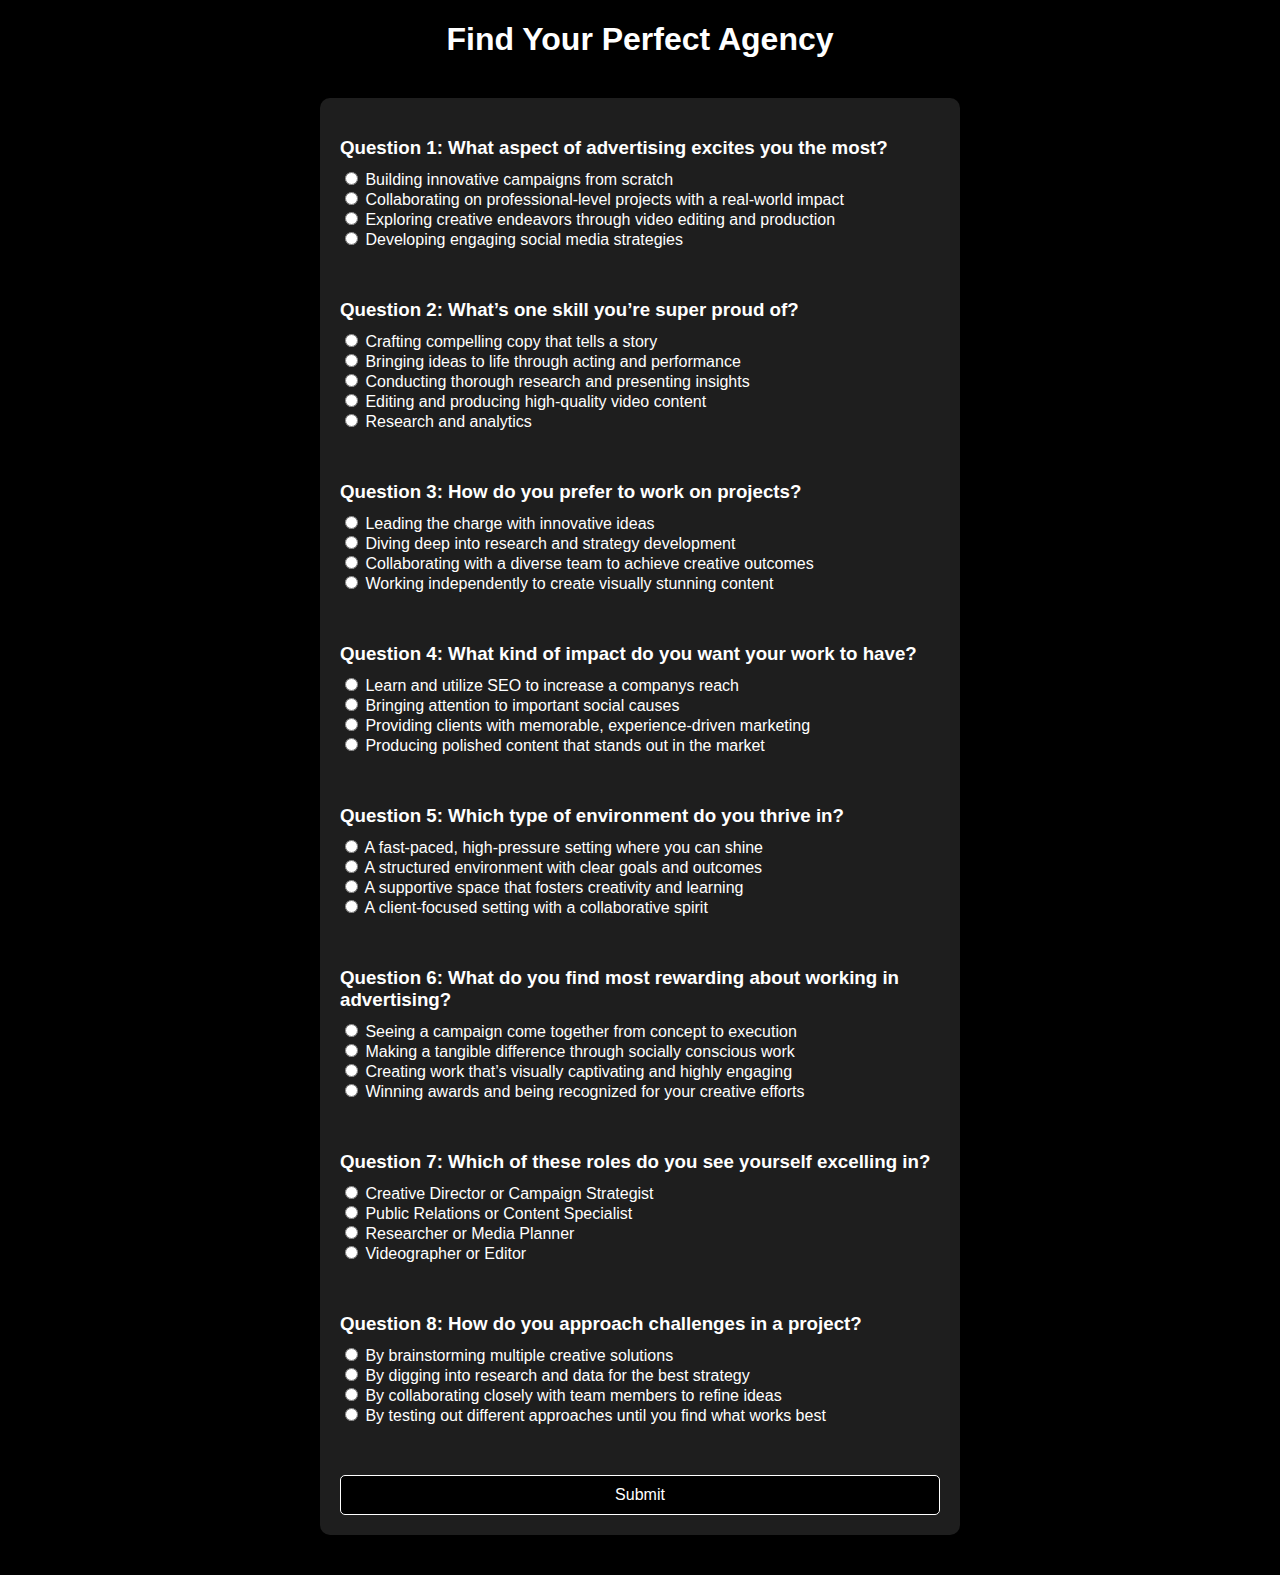
<file: index.html>
<!DOCTYPE html>
<html lang="en">
<head>
    <meta charset="UTF-8">
    <meta name="viewport" content="width=device-width, initial-scale=1.0">
    <title>Agency4U Builder</title>
    <style>
        body { 
            font-family: 'Raleway', sans-serif; 
            margin: 20px; 
            background-color: black; 
            color: white; 
        }
        form { 
            max-width: 600px; 
            margin: 40px auto; 
            padding: 20px;
            background-color: #1e1e1e;
            border-radius: 10px;
            text-align: center;
        }
        h1 { 
            text-align: center; 
            margin-bottom: 40px; 
        }
        .question { 
            margin-bottom: 50px;  /* Increased spacing */
            text-align: left; 
            font-family: 'Raleway', sans-serif; 
        }
        .question h3 { 
            margin-bottom: 10px; 
        }
        .error { 
            color: red; 
            margin-bottom: 10px; 
        }
        #results {
            margin-top: 40px;
            text-align: center;
        }
        button {
            display: block;
            width: 100%;
            padding: 10px;
            background-color: #000000;  /* Changed to black */
            border: 1px solid white;
            color: white;
            font-size: 1em;
            cursor: pointer;
            border-radius: 5px;
        }
        button:hover {
            background-color: #333333;  /* Slightly lighter black for hover effect */
        }
    </style>
</head>
<body>
    <h1>Find Your Perfect Agency</h1>
    <form id="agency-form">
        <div id="questions-container">
            <!-- Questions will be dynamically added here -->
        </div>
        <div id="error-message" class="error" style="display: none;">Please answer all the questions.</div>
        <button type="submit">Submit</button>
    </form>
    <div id="results"></div>

    <script>
        document.addEventListener('DOMContentLoaded', function() {
            const agencies = {
                "AdBuzz": "https://www.aafillinois.com/adbuzz",
                "NSAC": "https://www.aafillinois.com/nsac",
                "AdLab": "https://www.aafillinois.com/adlab",
                "Hyperlink": "https://www.aafillinois.com/hyperlink",
                "CTRL+V": "https://www.aafillinois.com/ctrlv",
                "Addys": "https://www.aafillinois.com/addys",
                "Build It": "https://www.aafillinois.com/buildit",
                "Mosiac": "https://www.aafillinois.com/mosaic",
                "DEI Agency": "https://www.aafillinois.com/dei",
                "Midnight Oil": "https://www.aafillinois.com/midnightoil",
                "OTH": "https://www.aafillinois.com/onthehouse",
                "RSVP": "https://www.aafillinois.com/rsvp"
            };

            const questions = [
            {
                question: "What aspect of advertising excites you the most?",
                options: [
                    { answer: "Building innovative campaigns from scratch", agency: "Build It" },
                    { answer: "Collaborating on professional-level projects with a real-world impact", agency: "NSAC" },
                    { answer: "Exploring creative endeavors through video editing and production", agency: "CTRL+V" },
                    { answer: "Developing engaging social media strategies", agency: "Hyperlink" }
                ]
            },
            {
                question: "What’s one skill you’re super proud of?",
                options: [
                    { answer: "Crafting compelling copy that tells a story", agency: "AdBuzz" },
                    { answer: "Bringing ideas to life through acting and performance", agency: "Addys" },
                    { answer: "Conducting thorough research and presenting insights", agency: "NSAC" },
                    { answer: "Editing and producing high-quality video content", agency: "CTRL+V" },
                    {answer : "Research and analytics", agency : "Mosiac"}
                ]
            },
            {
                question: "How do you prefer to work on projects?",
                options: [
                    { answer: "Leading the charge with innovative ideas", agency: "Build It" },
                    { answer: "Diving deep into research and strategy development", agency: "NSAC" },
                    { answer: "Collaborating with a diverse team to achieve creative outcomes", agency: "RSVP" },
                    { answer: "Working independently to create visually stunning content", agency: "AdLab" }
                ]
            },
            {
                question: "What kind of impact do you want your work to have?",
                options: [
                    { answer: "Learn and utilize SEO to increase a companys reach", agency: "Mosiac" },
                    { answer: "Bringing attention to important social causes", agency: "DEI Agency" },
                    { answer: "Providing clients with memorable, experience-driven marketing", agency: "RSVP" },
                    { answer: "Producing polished content that stands out in the market", agency: "AdBuzz" }
                ]
            },
            {
                question: "Which type of environment do you thrive in?",
                options: [
                    { answer: "A fast-paced, high-pressure setting where you can shine", agency: "Midnight Oil" },
                    { answer: "A structured environment with clear goals and outcomes", agency: "NSAC" },
                    { answer: "A supportive space that fosters creativity and learning", agency: "AdLab" },
                    { answer: "A client-focused setting with a collaborative spirit", agency: "Mosiac" }
                ]
            },
            {
                question: "What do you find most rewarding about working in advertising?",
                options: [
                    { answer: "Seeing a campaign come together from concept to execution", agency: "Build It" },
                    { answer: "Making a tangible difference through socially conscious work", agency: "DEI Agency" },
                    { answer: "Creating work that’s visually captivating and highly engaging", agency: "Hyperlink" },
                    { answer: "Winning awards and being recognized for your creative efforts", agency: "Addys" }
                ]
            },
            {
                question: "Which of these roles do you see yourself excelling in?",
                options: [
                    { answer: "Creative Director or Campaign Strategist", agency: "Build It" },
                    { answer: "Public Relations or Content Specialist", agency: "AdBuzz" },
                    { answer: "Researcher or Media Planner", agency: "NSAC" },
                    { answer: "Videographer or Editor", agency: "CTRL+V" }
                ]
            },
            {
                question: "How do you approach challenges in a project?",
                options: [
                    { answer: "By brainstorming multiple creative solutions", agency: "AdLab" },
                    { answer: "By digging into research and data for the best strategy", agency: "NSAC" },
                    { answer: "By collaborating closely with team members to refine ideas", agency: "RSVP" },
                    { answer: "By testing out different approaches until you find what works best", agency: "Build It" }
                ]
            }
        ];

            // Add questions to the form
            const questionsContainer = document.getElementById('questions-container');
            questions.forEach((q, index) => {
                const questionDiv = document.createElement('div');
                questionDiv.className = 'question';
                questionDiv.innerHTML = `<h3>Question ${index + 1}: ${q.question}</h3>`;
                q.options.forEach((option, optIndex) => {
                    questionDiv.innerHTML += `
                        <label>
                            <input type="radio" name="question${index}" value="${option.agency}" />
                            ${option.answer}
                        </label><br/>`;
                });
                questionsContainer.appendChild(questionDiv);
            });

            // Handle form submission
            document.getElementById('agency-form').addEventListener('submit', function (event) {
                event.preventDefault();

                let scores = {};
                let allAnswered = true;

                questions.forEach((q, index) => {
                    const selectedOption = document.querySelector(`input[name="question${index}"]:checked`);
                    if (selectedOption) {
                        const agency = selectedOption.value;
                        if (!scores[agency]) {
                            scores[agency] = 0;
                        }
                        scores[agency]++;
                    } else {
                        allAnswered = false;
                    }
                });

                if (!allAnswered) {
                    document.getElementById('error-message').style.display = 'block';
                    return;
                } else {
                    document.getElementById('error-message').style.display = 'none';
                }

                // Sort scores and get the top 3 agencies
                const sortedAgencies = Object.entries(scores).sort((a, b) => b[1] - a[1]).slice(0, 3);

                // Store results in local storage
                localStorage.setItem('agencyResults', JSON.stringify(sortedAgencies.map(([agency, score]) => ({
                    name: agency,
                    link: agencies[agency]
                }))));

                // Redirect to results page
                window.location.href = 'results.html';
            });
        });
    </script>
</body>
</html>
</file>
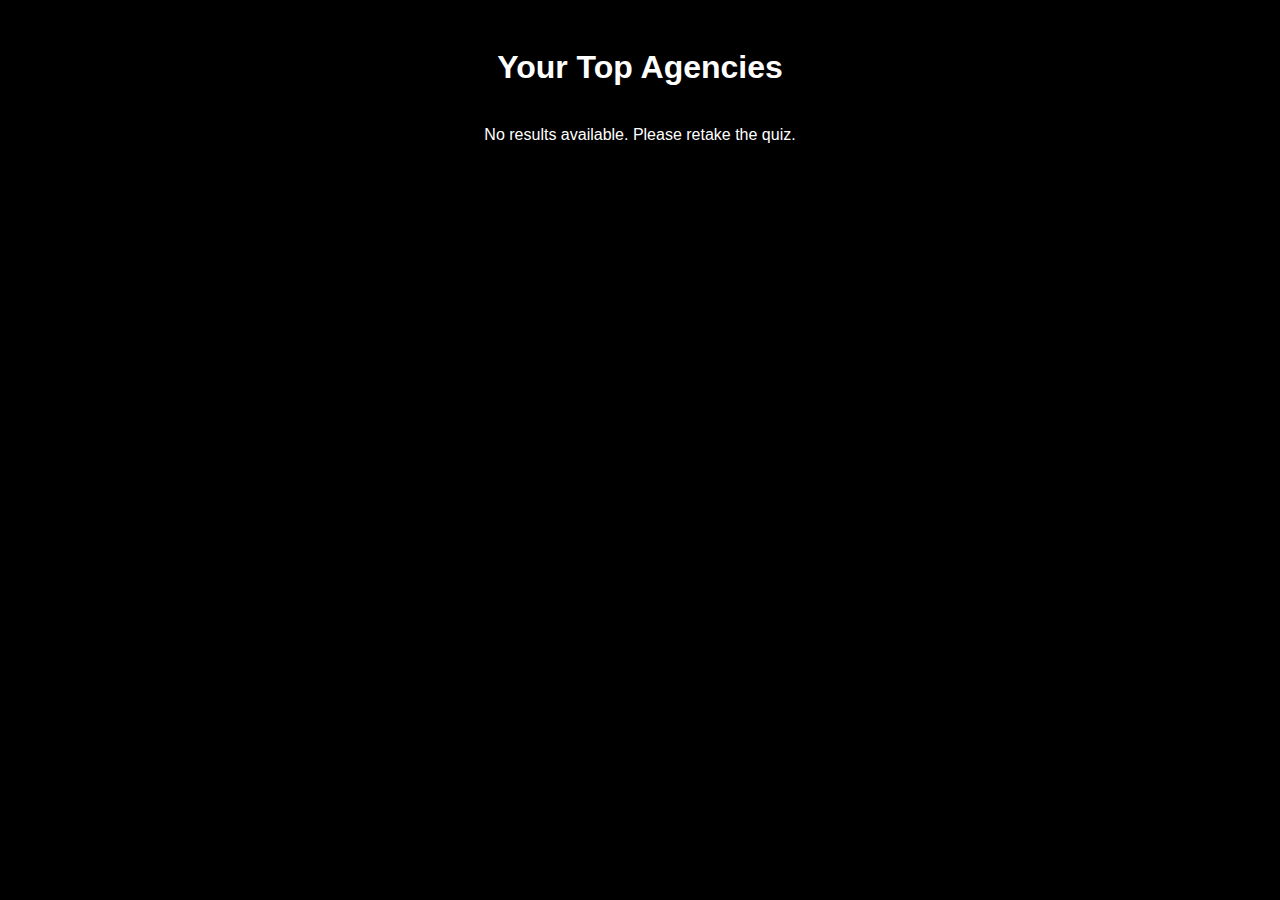
<file: results.html>
<!DOCTYPE html>
<html lang="en">
<head>
    <meta charset="UTF-8">
    <meta name="viewport" content="width=device-width, initial-scale=1.0">
    <title>Your Top Agencies</title>
    <style>
        body {
            font-family: 'Raleway', sans-serif;
            background-color: black;
            color: white;
            text-align: center;
            padding: 20px;
        }
        h1 {
            margin-bottom: 40px;
        }
        .agency {
            margin: 20px 0;
        }
        .agency a {
            color: white;
            text-decoration: none;
            font-weight: bold;
        }
        .agency a:hover {
            text-decoration: underline;
        }
    </style>
</head>
<body>
    <h1>Your Top Agencies</h1>
    <div id="agency-results">
        <!-- Top agencies will be displayed here -->
    </div>

    <script>
        document.addEventListener('DOMContentLoaded', function() {
            const agencyResults = JSON.parse(localStorage.getItem('agencyResults'));
            const resultsContainer = document.getElementById('agency-results');

            if (agencyResults && agencyResults.length > 0) {
                agencyResults.forEach(result => {
                    const agencyDiv = document.createElement('div');
                    agencyDiv.className = 'agency';
                    agencyDiv.innerHTML = `<a href="${result.link}" target="_blank">${result.name}</a>`;
                    resultsContainer.appendChild(agencyDiv);
                });
            } else {
                resultsContainer.innerHTML = '<p>No results available. Please retake the quiz.</p>';
            }
        });
    </script>
</body>
</html>
</file>
